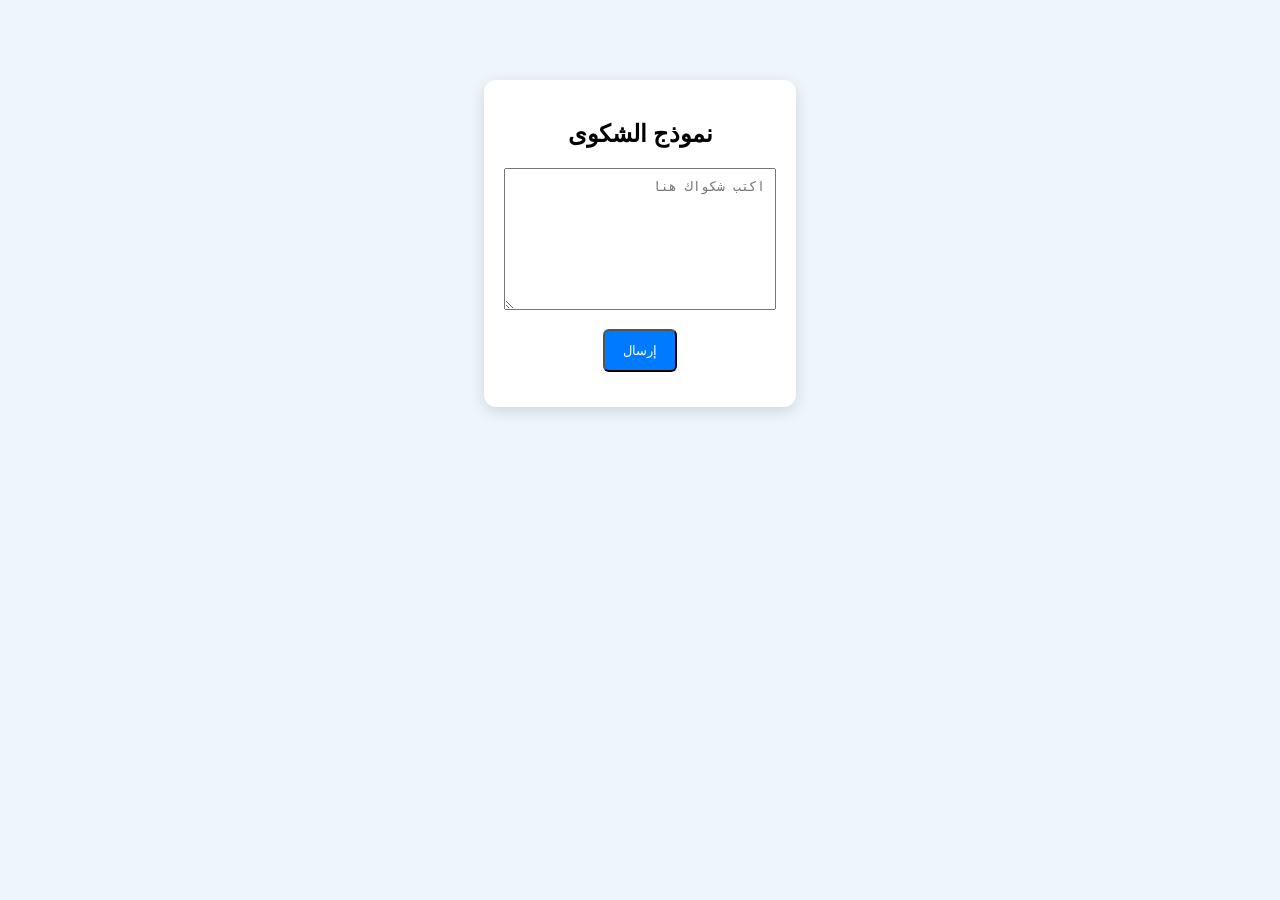
<file: complaint.html>
<!DOCTYPE html>
<html lang="ar" dir="rtl">
<head>
<meta charset="UTF-8">
<title>الشكاوي</title>
<link rel="stylesheet" href="style.css">
</head>
<body>
<div class="center-box">
<h2>نموذج الشكوى</h2>
<textarea placeholder="اكتب شكواك هنا"></textarea>
<button class="btn">إرسال</button>
</div>
</body>
</html>
</file>
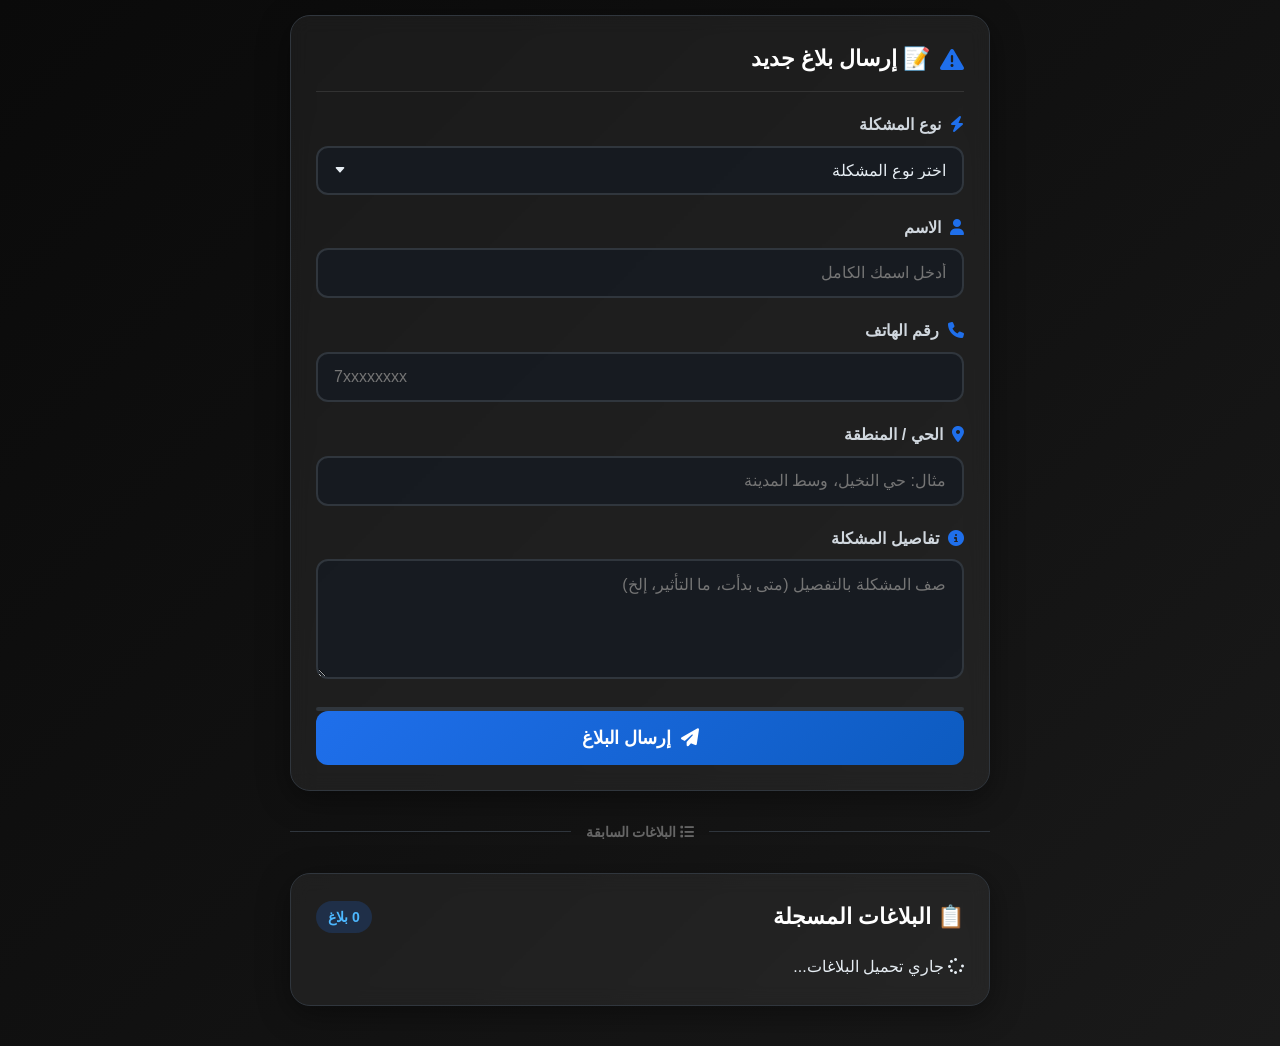
<file: reports.html>
<!DOCTYPE html>
<html lang="ar" dir="rtl">
<head>
    <meta charset="UTF-8">
    <meta name="viewport" content="width=device-width, initial-scale=1.0">
   <meta http-equiv="Content-Security-Policy" content="
  default-src 'self';
  
  script-src 
    'self'
    https://cdn.jsdelivr.net
    https://unpkg.com
    https://esm.sh;
  
  style-src 
    'self'
    https://fonts.googleapis.com
    https://cdnjs.cloudflare.com
    https://unpkg.com;
  
  font-src 
    'self'
    https://fonts.gstatic.com
    https://cdnjs.cloudflare.com;
  
  img-src 
    'self'
    data:
    https:;
  
  connect-src 
    'self'
    https://*.supabase.co;
  
  frame-src 'none';
  object-src 'none';
  base-uri 'self';
  form-action 'self';
  frame-ancestors 'none';
  
  upgrade-insecure-requests;
  block-all-mixed-content;
">
    <title>📝 نظام إبلاغ انقطاع الكهرباء</title>
    
    <!-- روابط خارجية -->
    <link href="https://fonts.googleapis.com/css2?family=Cairo:wght@300;400;600;700;800&display=swap" rel="stylesheet">
    <link rel="stylesheet" href="https://cdnjs.cloudflare.com/ajax/libs/font-awesome/6.4.0/css/all.min.css">
    
    <!-- روابط الملفات المحلية -->
    <link rel="stylesheet" href="reports.css">
    
    <!-- ملفات JavaScript -->
    <script src="./supabase.js" type="module"></script>
</head>

<body>
    <div class="container">
        <!-- بطاقة نموذج البلاغ -->
        <div class="card">
            <div class="form-header">
                <i class="fas fa-exclamation-triangle"></i>
                <h2>📝 إرسال بلاغ جديد</h2>
            </div>
            
            <form id="reportForm">
                <div class="input-group">
                    <label><i class="fas fa-bolt"></i> نوع المشكلة</label>
                    <select id="type" required>
                        <option value="" disabled selected>اختر نوع المشكلة</option>
                        <option value="انقطاع كامل">انقطاع كامل</option>
                        <option value="انخفاض الجهد">انخفاض الجهد</option>
                        <option value="وميض مستمر">وميض مستمر</option>
                        <option value="خطر كهربائي">خطر كهربائي</option>
                        <option value="أخرى">أخرى</option>
                    </select>
                </div>
                
<div class="input-group">
    <label><i class="fas fa-user"></i> الاسم</label>
    <input type="text" id="name" required placeholder="أدخل اسمك الكامل" maxlength="20">
</div>

<div class="input-group">
    <label><i class="fas fa-phone"></i> رقم الهاتف</label>
    <input type="tel" id="phone" pattern="[0-9]{9}" placeholder="7xxxxxxxx" required maxlength="9">
</div>

<div class="input-group">
    <label><i class="fas fa-map-marker-alt"></i> الحي / المنطقة</label>
    <input type="text" id="location" required placeholder="مثال: حي النخيل، وسط المدينة" maxlength="10">
</div>

<div class="input-group">
    <label><i class="fas fa-info-circle"></i> تفاصيل المشكلة</label>
    <textarea id="details" required placeholder="صف المشكلة بالتفصيل (متى بدأت، ما التأثير، إلخ)" maxlength="50"></textarea>
</div>

<div class="progress-bar">
    <div class="progress-fill" id="progressFill"></div>
</div>   
                <button type="submit" class="btn-submit" id="submitBtn">
                    <i class="fas fa-paper-plane"></i> إرسال البلاغ
                </button>
            </form>
        </div>
        
        <!-- فاصل -->
        <div class="separator">
            <span><i class="fas fa-list"></i> البلاغات السابقة</span>
        </div>
        
        <!-- بطاقة عرض البلاغات -->
        <div class="card">
            <div class="reports-header">
                <h2>📋 البلاغات المسجلة</h2>
                <span class="reports-count" id="reportsCount">0 بلاغ</span>
            </div>
            
            <div id="list" class="loading">
                <i class="fas fa-spinner fa-spin"></i> جاري تحميل البلاغات...
            </div>
        </div>
    </div>
    
    <!-- حاوية رسائل التنبيه -->
    <div id="alertContainer"></div>
    
    <!-- ملف JavaScript الرئيسي -->
    <script src="repoRtS.js" type="module"></script>
</body>
</html>
</file>
<file: style.css>
body{font-family:Cairo;background:#eef6fb;margin:0;text-align:center}
.menu-container{position:fixed;top:10px;right:10px}
.menu-btn{font-size:28px;background:#007bff;color:#fff;border:0;padding:10px 15px;border-radius:6px}
.menu-box{display:none;background:#fff;padding:10px;border-radius:8px;box-shadow:0 4px 10px #0003}
.menu-box a{display:block;padding:10px;text-decoration:none;color:#003b69}
.hero{background:#007bff;color:white;padding:60px 20px;border-radius:0 0 20px 20px}
.search-area{margin:20px}
.cards{padding:20px}
.center-box{margin-top:80px;padding:20px;background:#fff;border-radius:12px;box-shadow:0 4px 15px #0002;display:inline-block}
textarea{width:250px;height:120px;padding:10px}
.btn{display:block;margin:15px auto;padding:12px 18px;background:#007bff;color:white;text-decoration:none;border-radius:6px}
</file>
<file: reports.css>
:root {
    --primary: #1f6feb;
    --primary-dark: #0d5bc0;
    --success: #2ecc71;
    --warning: #f39c12;
    --danger: #e74c3c;
    --dark-bg: #0a0a0a;
    --card-bg: rgba(255, 255, 255, 0.06);
    --border-color: #30363d;
}

* {
    margin: 0;
    padding: 0;
    box-sizing: border-box;
    font-family: 'Cairo', sans-serif;
}

body {
    background: linear-gradient(135deg, var(--dark-bg) 0%, #111 50%, #1a1a1a 100%);
    min-height: 100vh;
    color: #e6edf3;
    padding: 15px;
    line-height: 1.6;
}

/* ===== القسم الرئيسي ===== */
.container {
    max-width: 700px;
    margin: 0 auto;
}

/* ===== بطاقة رئيسية ===== */
.card {
    background: var(--card-bg);
    padding: 25px;
    border-radius: 20px;
    margin-bottom: 25px;
    backdrop-filter: blur(10px);
    border: 1px solid var(--border-color);
    box-shadow: 0 8px 32px rgba(0, 0, 0, 0.4);
    transition: all 0.3s ease;
    animation: fadeIn 0.5s ease;
}

@keyframes fadeIn {
    from { opacity: 0; transform: translateY(20px); }
    to { opacity: 1; transform: translateY(0); }
}

.card:hover {
    border-color: rgba(31, 111, 235, 0.3);
    box-shadow: 0 12px 40px rgba(31, 111, 235, 0.2);
}

/* ===== العنوان ===== */
.title {
    text-align: center;
    margin: 20px 0 30px;
    font-size: 32px;
    font-weight: 800;
    color: white;
    position: relative;
    padding-bottom: 15px;
}

.title::after {
    content: '';
    position: absolute;
    bottom: 0;
    left: 50%;
    transform: translateX(-50%);
    width: 150px;
    height: 3px;
    background: linear-gradient(90deg, var(--primary), #4db8ff);
    border-radius: 3px;
}

/* ===== نموذج البلاغ ===== */
.form-header {
    display: flex;
    align-items: center;
    gap: 10px;
    margin-bottom: 20px;
    padding-bottom: 15px;
    border-bottom: 1px solid rgba(255, 255, 255, 0.1);
}

.form-header i {
    font-size: 24px;
    color: var(--primary);
}

.form-header h2 {
    font-size: 22px;
    font-weight: 700;
    color: #fff;
}

/* ===== مجموعات الإدخال ===== */
.input-group {
    margin-bottom: 20px;
}

.input-group label {
    display: block;
    font-weight: 600;
    margin-bottom: 8px;
    font-size: 16px;
    color: #d0d7de;
}

.input-group label i {
    margin-left: 5px;
    color: var(--primary);
}

.input-group input,
.input-group textarea,
.input-group select {
    width: 100%;
    padding: 14px 16px;
    font-size: 16px;
    border-radius: 12px;
    border: 2px solid var(--border-color);
    background: rgba(22, 27, 34, 0.8);
    color: #e6edf3;
    transition: all 0.3s ease;
}

.input-group input:focus,
.input-group textarea:focus,
.input-group select:focus {
    outline: none;
    border-color: var(--primary);
    box-shadow: 0 0 0 3px rgba(31, 111, 235, 0.2);
    background: rgba(22, 27, 34, 1);
}

.input-group textarea {
    min-height: 120px;
    resize: vertical;
}

.input-group select {
    cursor: pointer;
    appearance: none;
    background-image: url("data:image/svg+xml,%3Csvg xmlns='http://www.w3.org/2000/svg' width='12' height='12' fill='%23e6edf3' viewBox='0 0 16 16'%3E%3Cpath d='M7.247 11.14 2.451 5.658C1.885 5.013 2.345 4 3.204 4h9.592a1 1 0 0 1 .753 1.659l-4.796 5.48a1 1 0 0 1-1.506 0z'/%3E%3C/svg%3E");
    background-repeat: no-repeat;
    background-position: left 16px center;
    padding-left: 40px;
}

/* ===== زر الإرسال ===== */
.btn-submit {
    width: 100%;
    background: linear-gradient(135deg, var(--primary), var(--primary-dark));
    padding: 16px;
    border-radius: 12px;
    color: white;
    font-size: 18px;
    font-weight: 700;
    border: none;
    cursor: pointer;
    transition: all 0.3s ease;
    display: flex;
    align-items: center;
    justify-content: center;
    gap: 10px;
}

.btn-submit:hover:not(:disabled) {
    background: linear-gradient(135deg, var(--primary-dark), var(--primary));
    transform: translateY(-2px);
    box-shadow: 0 7px 20px rgba(31, 111, 235, 0.4);
}

.btn-submit:disabled {
    background: #555;
    cursor: not-allowed;
    transform: none;
    box-shadow: none;
}

/* ===== فاصل ===== */
.separator {
    display: flex;
    align-items: center;
    margin: 30px 0;
    color: #666;
}

.separator::before,
.separator::after {
    content: '';
    flex: 1;
    height: 1px;
    background: var(--border-color);
}

.separator span {
    padding: 0 15px;
    font-size: 14px;
    font-weight: 600;
}

/* ===== قائمة البلاغات ===== */
.reports-header {
    display: flex;
    justify-content: space-between;
    align-items: center;
    margin-bottom: 20px;
}

.reports-header h2 {
    font-size: 22px;
    font-weight: 700;
    color: #fff;
}

.reports-count {
    background: rgba(31, 111, 235, 0.2);
    color: #4db8ff;
    padding: 5px 12px;
    border-radius: 20px;
    font-size: 14px;
    font-weight: 600;
}

/* ===== عنصر البلاغ ===== */
.report-item {
    background: rgba(255, 255, 255, 0.05);
    padding: 20px;
    border-radius: 16px;
    margin-bottom: 20px;
    border: 1px solid var(--border-color);
    transition: all 0.3s ease;
}

.report-item:hover {
    background: rgba(255, 255, 255, 0.08);
    border-color: rgba(31, 111, 235, 0.3);
}

.report-meta {
    display: grid;
    grid-template-columns: repeat(auto-fit, minmax(200px, 1fr));
    gap: 15px;
    margin-bottom: 15px;
}

.meta-item {
    background: rgba(0, 0, 0, 0.3);
    padding: 12px;
    border-radius: 10px;
    border: 1px solid rgba(255, 255, 255, 0.05);
}

.meta-item strong {
    color: #4db8ff;
    font-size: 14px;
    display: block;
    margin-bottom: 5px;
}

.meta-item span {
    font-size: 16px;
    color: #fff;
}

/* ===== حالة البلاغ ===== */
.status-badge {
    display: inline-block;
    padding: 6px 12px;
    border-radius: 20px;
    font-size: 13px;
    font-weight: 600;
    margin-top: 10px;
}

.status-pending {
    background: rgba(243, 156, 18, 0.2);
    color: var(--warning);
}

.status-progress {
    background: rgba(52, 152, 219, 0.2);
    color: #3498db;
}

.status-solved {
    background: rgba(46, 204, 113, 0.2);
    color: var(--success);
}

/* ===== رد الإدارة ===== */
.reply-box {
    margin-top: 15px;
    padding: 15px;
    border-radius: 12px;
    background: rgba(17, 37, 66, 0.5);
    border-right: 4px solid var(--primary);
    border-left: 4px solid transparent;
}

.reply-box strong {
    color: #4db8ff;
    font-size: 15px;
    display: block;
    margin-bottom: 8px;
}

.reply-box p {
    font-size: 16px;
    line-height: 1.6;
    color: #d0d7de;
}

/* ===== التاريخ ===== */
.report-date {
    font-size: 13px;
    color: #888;
    margin-top: 10px;
    text-align: left;
    direction: ltr;
}

.report-date i {
    margin-right: 5px;
}

/* ===== حالة فارغة ===== */
.empty-state {
    text-align: center;
    padding: 40px 20px;
    color: #888;
}

.empty-state i {
    font-size: 48px;
    margin-bottom: 15px;
    color: #444;
    display: block;
}

.empty-state p {
    font-size: 16px;
    margin-bottom: 10px;
}

/* ===== رسائل التنبيه ===== */
.alert {
    position: fixed;
    top: 20px;
    right: 20px;
    padding: 15px 20px;
    border-radius: 12px;
    background: rgba(0, 0, 0, 0.9);
    backdrop-filter: blur(10px);
    border-left: 5px solid;
    color: white;
    font-weight: 600;
    z-index: 1000;
    animation: slideIn 0.3s ease, fadeOut 0.3s ease 2.7s;
    max-width: 400px;
    box-shadow: 0 8px 32px rgba(0, 0, 0, 0.4);
}

@keyframes slideIn {
    from { transform: translateX(100%); opacity: 0; }
    to { transform: translateX(0); opacity: 1; }
}

@keyframes fadeOut {
    from { opacity: 1; }
    to { opacity: 0; }
}

.alert.success {
    border-left-color: var(--success);
    background: rgba(46, 204, 113, 0.15);
}

.alert.warning {
    border-left-color: var(--warning);
    background: rgba(243, 156, 18, 0.15);
}

.alert.error {
    border-left-color: var(--danger);
    background: rgba(231, 76, 60, 0.15);
}

/* ===== شريط التقدم ===== */
.progress-bar {
    height: 4px;
    background: var(--border-color);
    border-radius: 2px;
    margin-top: 10px;
    overflow: hidden;
}

.progress-fill {
    height: 100%;
    background: linear-gradient(90deg, var(--primary), #4db8ff);
    width: 0%;
    transition: width 1s ease;
}

/* ===== استجابة للهواتف ===== */
@media (max-width: 768px) {
    .card {
        padding: 20px;
    }
    
    .title {
        font-size: 24px;
    }
    
    .report-meta {
        grid-template-columns: 1fr;
    }
    
    .reports-header {
        flex-direction: column;
        align-items: flex-start;
        gap: 10px;
    }
    
    .alert {
        left: 20px;
        right: 20px;
        max-width: none;
    }
}

@media (max-width: 480px) {
    body {
        padding: 10px;
    }
    
    .card {
        padding: 16px;
    }
    
    .title {
        font-size: 22px;
    }
    
    .form-header h2 {
        font-size: 20px;
    }
    
    .btn-submit {
        padding: 14px;
        font-size: 16px;
    }
}
</file>
